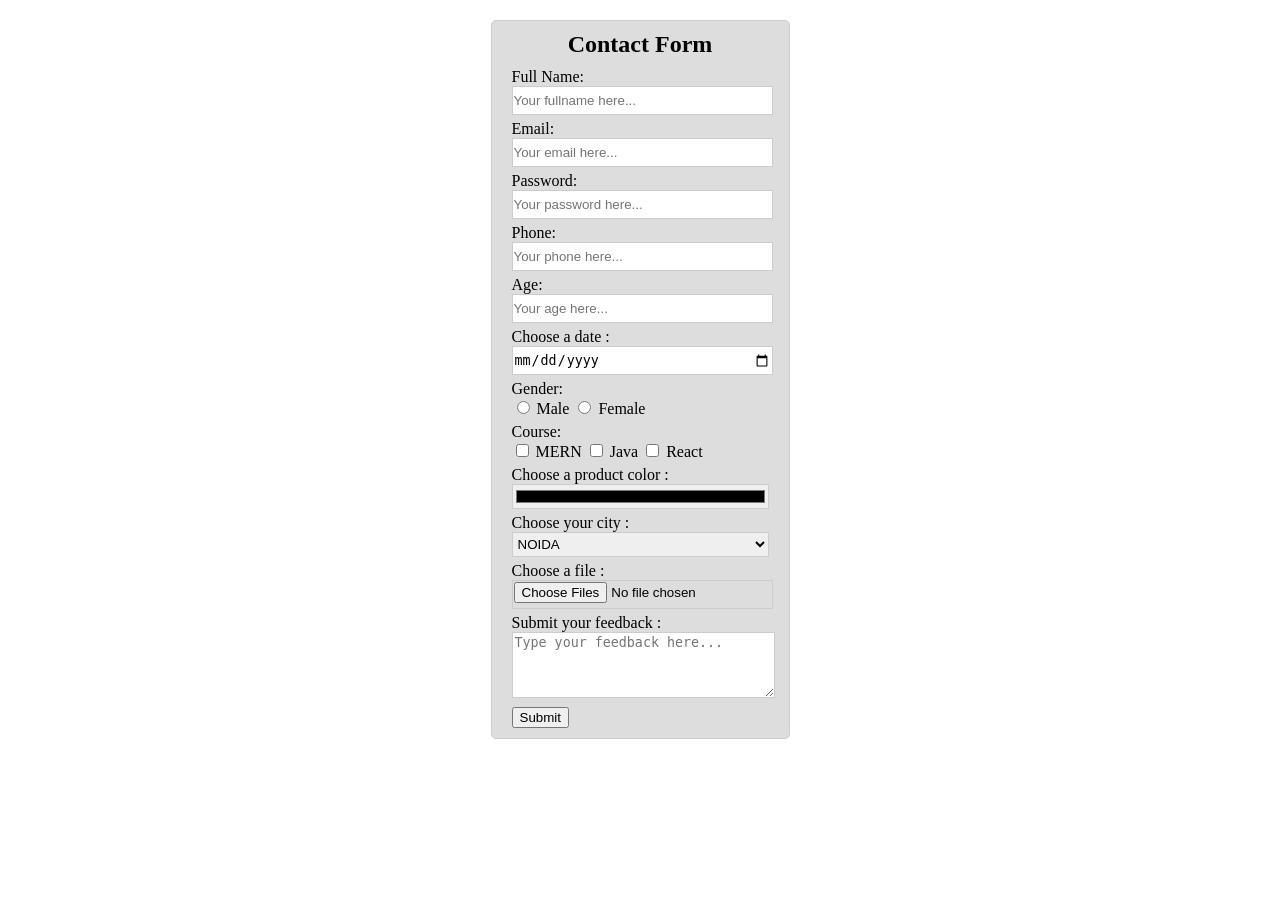
<file: ContactForm.html>
<!DOCTYPE html>
<html>
<head>
    <meta charset="utf-8">
    <meta name="viewport" content="width=device-width, initial-scale=1">
    <title></title>
</head>
<style>
    .form-box {
        width: fit-content;
        padding: 10px 20px;
        border: 1px solid #ccc;
        margin: auto;
        margin-top: 20px;
        background-color: #dddddd;
        border-radius: 5px;
    }
    .form-heading{
        margin: 0px 0px 10px 0px;
        text-align: center;
    }
    .field-box {
        height: 25px;
        width: 100%;
        border: 1px solid #ccc;
        padding: 1px;
    }
    textarea {
        width: 100%;
        height: 60px;
        border: 1px solid #ccc;
    }
</style>
<body>
    <div class="form-box">
        <h2 class="form-heading">Contact Form</h2>
        <form>
            <div style="margin: 5px 0;">
                <label for="full">Full Name:</label><br>
                <input class="field-box" type="text" name="full" placeholder="Your fullname here...">
            </div>
            <div style="margin: 5px 0;">
                <label for="email">Email:</label><br>
                <input class="field-box" type="email" name="email" placeholder="Your email here...">
            </div>
            <div style="margin: 5px 0;">
                <label for="pass">Password:</label><br>
                <input class="field-box" type="password" name="pass" placeholder="Your password here...">
            </div>
            <div style="margin: 5px 0;">
                <label for="mobile">Phone:</label><br>
                <input class="field-box" type="tel" name="mobile" placeholder="Your phone here...">
            </div>
            <div style="margin: 5px 0;">
                <label for="age">Age:</label><br>
                <input class="field-box" type="number" name="age" placeholder="Your age here...">
            </div>
            <div style="margin: 5px 0;">
                <label for="date">Choose a date :</label><br>
                <input class="field-box" type="date" name="date">
            </div>
            <div style="margin: 5px 0;">
                <label>Gender:</label><br>
                <input type="radio" name="gender" value="male">
                <label>Male</label>
                <input type="radio" name="gender" value="female">
                <label>Female</label>
            </div>
            <div style="margin: 5px 0;">
                <label for="course">Course:</label><br>
                <input type="checkbox" name="course" value="mern">
                <label for="course">MERN</label>
                <input type="checkbox" name="course" value="java">
                <label for="course">Java</label>
                <input type="checkbox" name="course" value="react">
                <label for="course">React</label>
            </div>
            <div style="margin: 5px 0;">
                <label for="color">Choose a product color :</label><br>
                <input class="field-box" type="color" name="color">
            </div>
            <div style="margin: 5px 0;">
                <label for="city">Choose your city :</label><br>
                <select class="field-box" name="city">
                    <option value="noida">NOIDA</option>
                    <option value="delhi">DELHI</option>
                    <option value="gurugram">GURUGRAM</option>
                    <option value="jaipur">JAIPUR</option>
                    <option value="agra">AGRA</option>
                </select>
            </div>
            <div style="margin: 5px 0;">
                <label for="file">Choose a file :</label><br>
                <input class="field-box" type="file" name="file" multiple>
            </div>
            <div style="margin: 5px 0;">
                <label for="message">Submit your feedback :</label><br>
                <textarea name="message" placeholder="Type your feedback here..."></textarea>
            </div>
            <button type="submit">Submit</button>
        </form>
    </div>
</body>
</html>
</file>
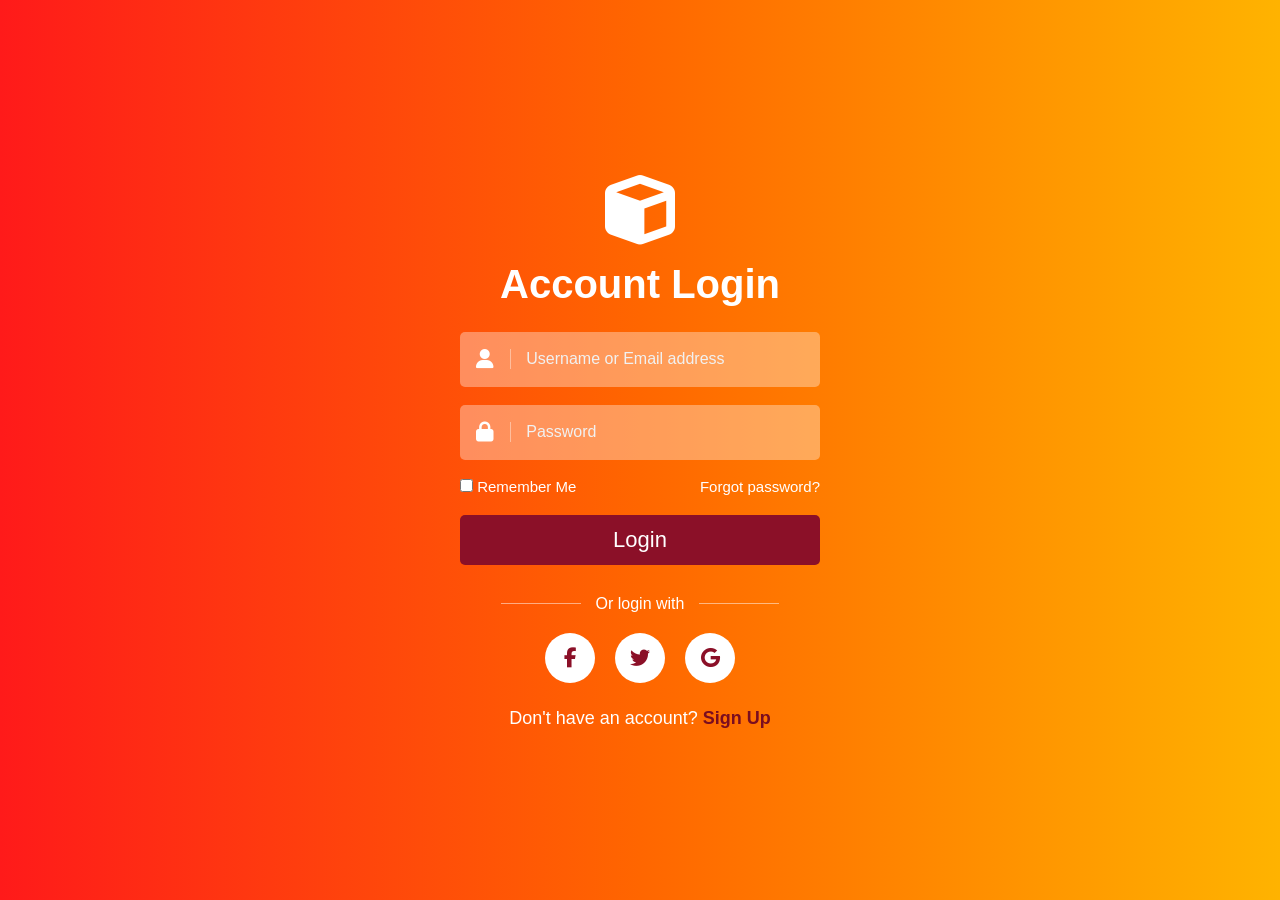
<file: Form.html>
<!DOCTYPE html>
<html lang="en">
<head>
    <meta charset="UTF-8" />
    <meta name="viewport" content="width=device-width, initial-scale=1.0"/>
    <title>Login Page</title>

    <!-- Font Awesome Icons -->
    <link rel="stylesheet"
    href="https://cdnjs.cloudflare.com/ajax/libs/font-awesome/6.5.1/css/all.min.css"/>

    <style>

        *{
            margin:0;
            padding:0;
            box-sizing:border-box;
            font-family: Arial, Helvetica, sans-serif;
        }

        body{
            height:100vh;
            display:flex;
            justify-content:center;
            align-items:center;

            background: linear-gradient(to right,
            #ff1a1a,
            #ff6600,
            #ffb300);
        }

        .login-box{
            width:360px;
            text-align:center;
        }

        .logo{
            font-size:70px;
            color:white;
            margin-bottom:10px;
        }

        h1{
            color:white;
            margin-bottom:25px;
            font-size:40px;
        }

        .input-box{
            width:100%;
            height:55px;
            background:rgba(255,255,255,0.35);
            margin-bottom:18px;
            display:flex;
            align-items:center;
            border-radius:5px;
            overflow:hidden;
        }

        .input-box i{
            width:60px;
            font-size:20px;
            color:white;
            border-right:1px solid rgba(255,255,255,0.4);
        }

        .input-box input{
            width:100%;
            height:100%;
            border:none;
            outline:none;
            background:transparent;
            padding-left:15px;
            font-size:16px;
            color:white;
        }

        .input-box input::placeholder{
            color:#f1f1f1;
        }

        .options{
            display:flex;
            justify-content:space-between;
            align-items:center;
            margin-bottom:20px;
            color:white;
            font-size:15px;
        }

        .options a{
            color:white;
            text-decoration:none;
        }

        .options a:hover{
            text-decoration:underline;
        }

        .login-btn{
            width:100%;
            height:50px;
            border:none;
            background:#8b1028;
            color:white;
            font-size:22px;
            border-radius:5px;
            cursor:pointer;
            transition:0.3s;
        }

        .login-btn:hover{
            background:#6f0d20;
        }

        .divider{
            margin:30px 0 20px;
            color:white;
            display:flex;
            align-items:center;
            justify-content:center;
            gap:15px;
        }

        .divider::before,
        .divider::after{
            content:"";
            width:80px;
            height:1px;
            background:rgba(255,255,255,0.5);
        }

        .social-icons{
            display:flex;
            justify-content:center;
            gap:20px;
            margin-bottom:25px;
        }

        .social-icons a{
            width:50px;
            height:50px;
            background:white;
            border-radius:50%;
            display:flex;
            justify-content:center;
            align-items:center;
            text-decoration:none;
            color:#8b1028;
            font-size:20px;
            transition:0.3s;
        }

        .social-icons a:hover{
            transform:scale(1.1);
        }

        .signup{
            color:white;
            font-size:18px;
        }

        .signup a{
            color:#7a0d20;
            text-decoration:none;
            font-weight:bold;
        }

    </style>
</head>

<body>

    <div class="login-box">

        <div class="logo">
            <i class="fa-solid fa-cube"></i>
        </div>

        <h1>Account Login</h1>

        <div class="input-box">
            <i class="fa-solid fa-user"></i>
            <input type="text" placeholder="Username or Email address">
        </div>

        <div class="input-box">
            <i class="fa-solid fa-lock"></i>
            <input type="password" placeholder="Password">
        </div>

        <div class="options">
            <label>
                <input type="checkbox"> Remember Me
            </label>

            <a href="#">Forgot password?</a>
        </div>

        <button class="login-btn">Login</button>

        <div class="divider">
            Or login with
        </div>

        <div class="social-icons">
            <a href="#"><i class="fa-brands fa-facebook-f"></i></a>
            <a href="#"><i class="fa-brands fa-twitter"></i></a>
            <a href="#"><i class="fa-brands fa-google"></i></a>
        </div>

        <div class="signup">
            Don't have an account?
            <a href="#">Sign Up</a>
        </div>

    </div>

</body>
</html>
</file>
